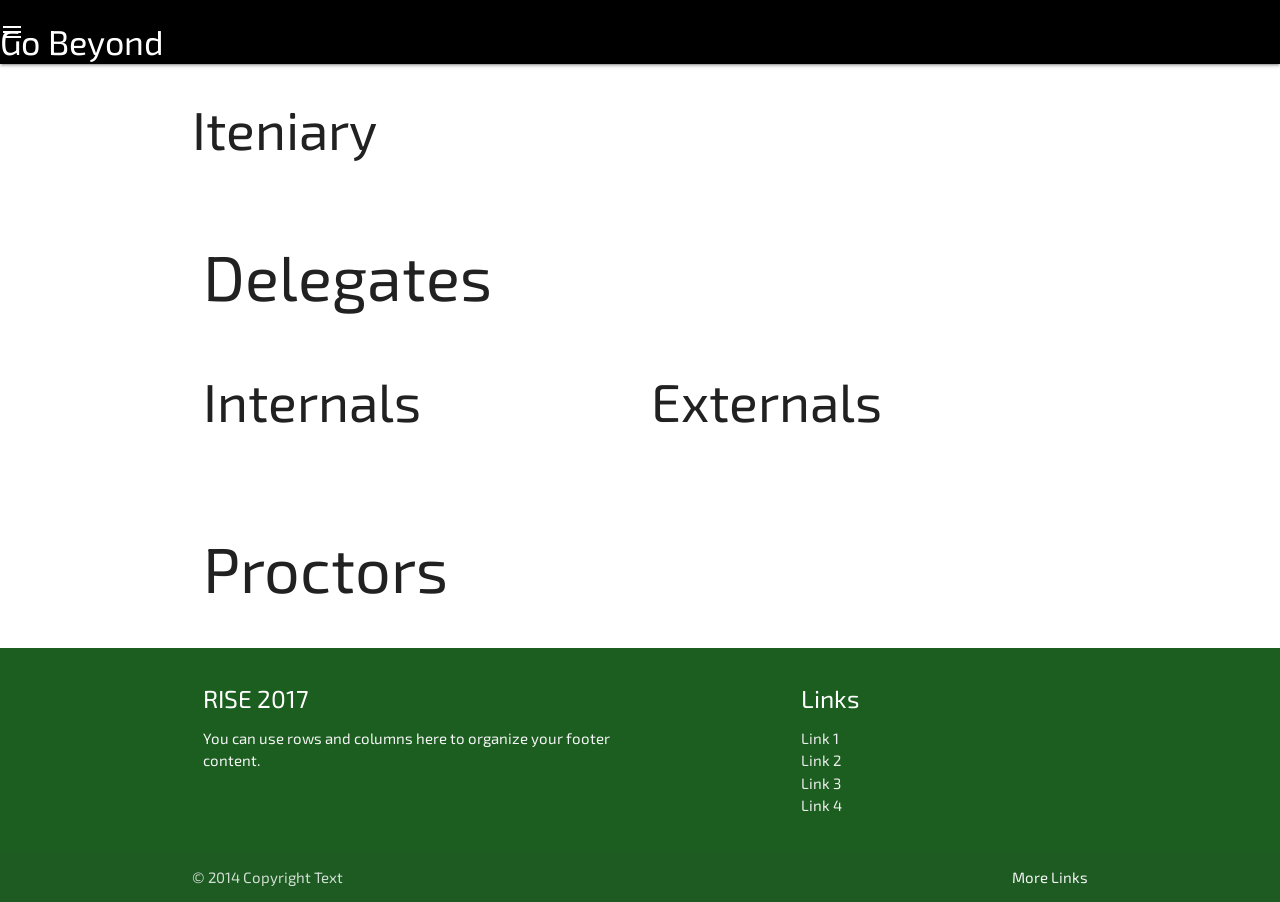
<file: apply.html>
<!DOCTYPE html>
<html lang="en">
  <head>
    <meta charset="utf-8">
    <meta name="viewport" content="width=device-width, initial-scale=1.0" />
    <meta http-equiv="X-UA-Compatible" content="ie=edge"/>
    <!-- Compiled and minified CSS -->
 <link rel="stylesheet" href="https://cdnjs.cloudflare.com/ajax/libs/materialize/0.99.0/css/materialize.min.css">
 <link href="https://fonts.googleapis.com/icon?family=Material+Icons" rel="stylesheet"/>
 <link href="https://fonts.googleapis.com/css?family=Exo+2" rel="stylesheet">
 <link href="https://maxcdn.bootstrapcdn.com/font-awesome/4.7.0/css/font-awesome.min.css" rel="stylesheet"/>
 <link rel="stylesheet" href="assets\css\teamstyles.css"/>

    <title>RISE Website using Materialize</title>
  </head>
  <body>
<!-- NAVBAR PART -->
<nav>
    <div class="nav-wrapper">
      <a href="index.html" class="brand-logo"><span class="logo"> <h4> Go Beyond </h4> </span></a>
      <a href="#" data-activates="mobile-demo" class="button-collapse"><i class="material-icons">menu</i></a>
      <ul class="right hide-on-med-and-down">
        <li><a href="rise17.html">RISE 2017</a></li>
        <li><a href="about.html">About</a></li>
        <li><a href="team.html">Team</a></li>
        <li><a href="sponsors.html">Sponsors</a></li>
        <li><a href="contact.html">Contact</a></li>
        <li><a href="#">Apply Now</a></li>
      </ul>
      <ul class="side-nav" id="mobile-demo">
        <li><a href="rise17.html">RISE 2017</a></li>
        <li><a href="about.html">About</a></li>
        <li><a href="team.html">Team</a></li>
        <li><a href="sponsors.html">Sponsors</a></li>
        <li><a href="contact.html">Contact</a></li>
        <li><a href="#">Apply Now</a></li>
      </ul>
    </div>
  </nav>

  <!-- Exec Team-->
  <div class="container">
    <div class="row">
      <h2>Iteniary</h2>
    </div>
    <div class="row">
      <div class="col l12">
        <h1> Delegates </h1>
      </div>
      <div class="row">
        <div class="col l6">
          <h2> Internals </h2>
        </div>
        <div class="col l6">
          <h2> Externals </h2>
        </div>
      </div>
    </div>
    <div class="row">
      <div class="col 16">
        <h1> Proctors </h1>
      </div>
    </div>
  </div>
</div>



  <!-- FOOTER  -->
  <footer class="page-footer green darken-4">
    <div class="container">
      <div class="row">
        <div class="col l6 s12">
          <h5 class="white-text">RISE 2017</h5>
          <p class="grey-text text-lighten-4">You can use rows and columns here to organize your footer content.</p>
        </div>
        <div class="col l4 offset-l2 s12">
          <h5 class="white-text">Links</h5>
          <ul>
            <li><a class="grey-text text-lighten-3" href="#!">Link 1</a></li>
            <li><a class="grey-text text-lighten-3" href="#!">Link 2</a></li>
            <li><a class="grey-text text-lighten-3" href="#!">Link 3</a></li>
            <li><a class="grey-text text-lighten-3" href="#!">Link 4</a></li>
          </ul>
        </div>
      </div>
    </div>
    <div class="footer-copyright">
      <div class="container">
      © 2014 Copyright Text
      <a class="grey-text text-lighten-4 right" href="#!">More Links</a>
      </div>
    </div>
  </footer>


    <!-- Compiled and minified JavaScript -->
    <script src="https://code.jquery.com/jquery-2.2.4.min.js"></script>
    <script src="https://cdnjs.cloudflare.com/ajax/libs/materialize/0.99.0/js/materialize.min.js"></script>
    <script type="text/javascript" src="assets\js\scripts.js"></script>
  </body>
</html>
</file>
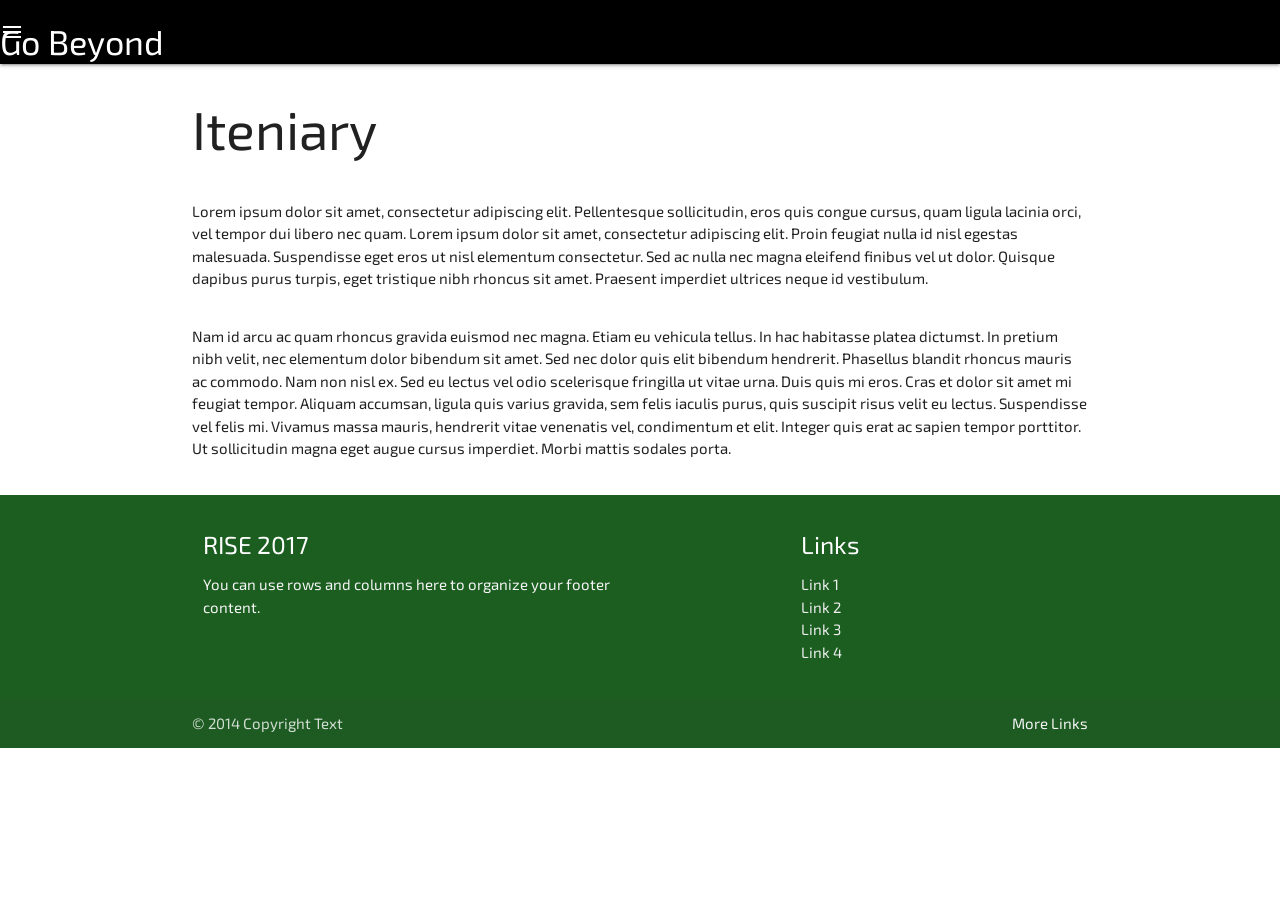
<file: rise17.html>
<!DOCTYPE html>
<html lang="en">
  <head>
    <meta charset="utf-8">
    <meta name="viewport" content="width=device-width, initial-scale=1.0" />
    <meta http-equiv="X-UA-Compatible" content="ie=edge"/>
    <!-- Compiled and minified CSS -->
 <link rel="stylesheet" href="https://cdnjs.cloudflare.com/ajax/libs/materialize/0.99.0/css/materialize.min.css">
 <link href="https://fonts.googleapis.com/icon?family=Material+Icons" rel="stylesheet"/>
 <link href="https://fonts.googleapis.com/css?family=Exo+2" rel="stylesheet">
 <link href="https://maxcdn.bootstrapcdn.com/font-awesome/4.7.0/css/font-awesome.min.css" rel="stylesheet"/>
 <link rel="stylesheet" href="assets\css\teamstyles.css"/>

    <title>RISE Website using Materialize</title>
  </head>
  <body>
<!-- NAVBAR PART -->
<nav>
    <div class="nav-wrapper">
      <a href="index.html" class="brand-logo"><span class="logo"> <h4> Go Beyond </h4> </span></a>
      <a href="#" data-activates="mobile-demo" class="button-collapse"><i class="material-icons">menu</i></a>
      <ul class="right hide-on-med-and-down">
        <li><a href="#">RISE 2017</a></li>
        <li><a href="about.html">About</a></li>
        <li><a href="team.html">Team</a></li>
        <li><a href="sponsors.html">Sponsors</a></li>
        <li><a href="contact.html">Contact</a></li>
        <li><a href="apply.html">Apply Now</a></li>
      </ul>
      <ul class="side-nav" id="mobile-demo">
        <li><a href="#">RISE 2017</a></li>
        <li><a href="about.html">About</a></li>
        <li><a href="team.html">Team</a></li>
        <li><a href="sponsors.html">Sponsors</a></li>
        <li><a href="contact.html">Contact</a></li>
        <li><a href="apply.html">Apply Now</a></li>
      </ul>
    </div>
  </nav>


  <!-- Exec Team-->
  <div class="container">
    <div class="row">
      <h2>Iteniary</h2>
    </div>
    <div class="row">
      <p>
      Lorem ipsum dolor sit amet, consectetur adipiscing elit. Pellentesque sollicitudin,
      eros quis congue cursus, quam ligula lacinia orci, vel tempor dui libero nec quam.
      Lorem ipsum dolor sit amet, consectetur adipiscing elit. Proin feugiat nulla id nisl egestas malesuada.
      Suspendisse eget eros ut nisl elementum consectetur. Sed ac nulla nec magna eleifend finibus vel ut dolor.
      Quisque dapibus purus turpis, eget tristique nibh rhoncus sit amet. Praesent imperdiet ultrices neque id vestibulum.
       </p>
    </div>
    <div class="row">
      <p>
      Nam id arcu ac quam rhoncus gravida euismod nec magna. Etiam eu vehicula tellus.
      In hac habitasse platea dictumst. In pretium nibh velit, nec elementum dolor bibendum sit amet.
      Sed nec dolor quis elit bibendum hendrerit. Phasellus blandit rhoncus mauris ac commodo.
      Nam non nisl ex. Sed eu lectus vel odio scelerisque fringilla ut vitae urna. Duis quis mi eros.
      Cras et dolor sit amet mi feugiat tempor. Aliquam accumsan, ligula quis varius gravida, sem felis iaculis purus,
      quis suscipit risus velit eu lectus. Suspendisse vel felis mi. Vivamus massa mauris, hendrerit vitae venenatis vel,
      condimentum et elit. Integer quis erat ac sapien tempor porttitor. Ut sollicitudin magna eget augue cursus
      imperdiet. Morbi mattis sodales porta.
      </p>
    </div>
  </div>



  <!-- FOOTER  -->
  <footer class="page-footer green darken-4">
    <div class="container">
      <div class="row">
        <div class="col l6 s12">
          <h5 class="white-text">RISE 2017</h5>
          <p class="grey-text text-lighten-4">You can use rows and columns here to organize your footer content.</p>
        </div>
        <div class="col l4 offset-l2 s12">
          <h5 class="white-text">Links</h5>
          <ul>
            <li><a class="grey-text text-lighten-3" href="#!">Link 1</a></li>
            <li><a class="grey-text text-lighten-3" href="#!">Link 2</a></li>
            <li><a class="grey-text text-lighten-3" href="#!">Link 3</a></li>
            <li><a class="grey-text text-lighten-3" href="#!">Link 4</a></li>
          </ul>
        </div>
      </div>
    </div>
    <div class="footer-copyright">
      <div class="container">
      © 2014 Copyright Text
      <a class="grey-text text-lighten-4 right" href="#!">More Links</a>
      </div>
    </div>
  </footer>


    <!-- Compiled and minified JavaScript -->
    <script src="https://code.jquery.com/jquery-2.2.4.min.js"></script>
    <script src="https://cdnjs.cloudflare.com/ajax/libs/materialize/0.99.0/js/materialize.min.js"></script>
    <script type="text/javascript" src="assets\js\scripts.js"></script>
  </body>
</html>
</file>
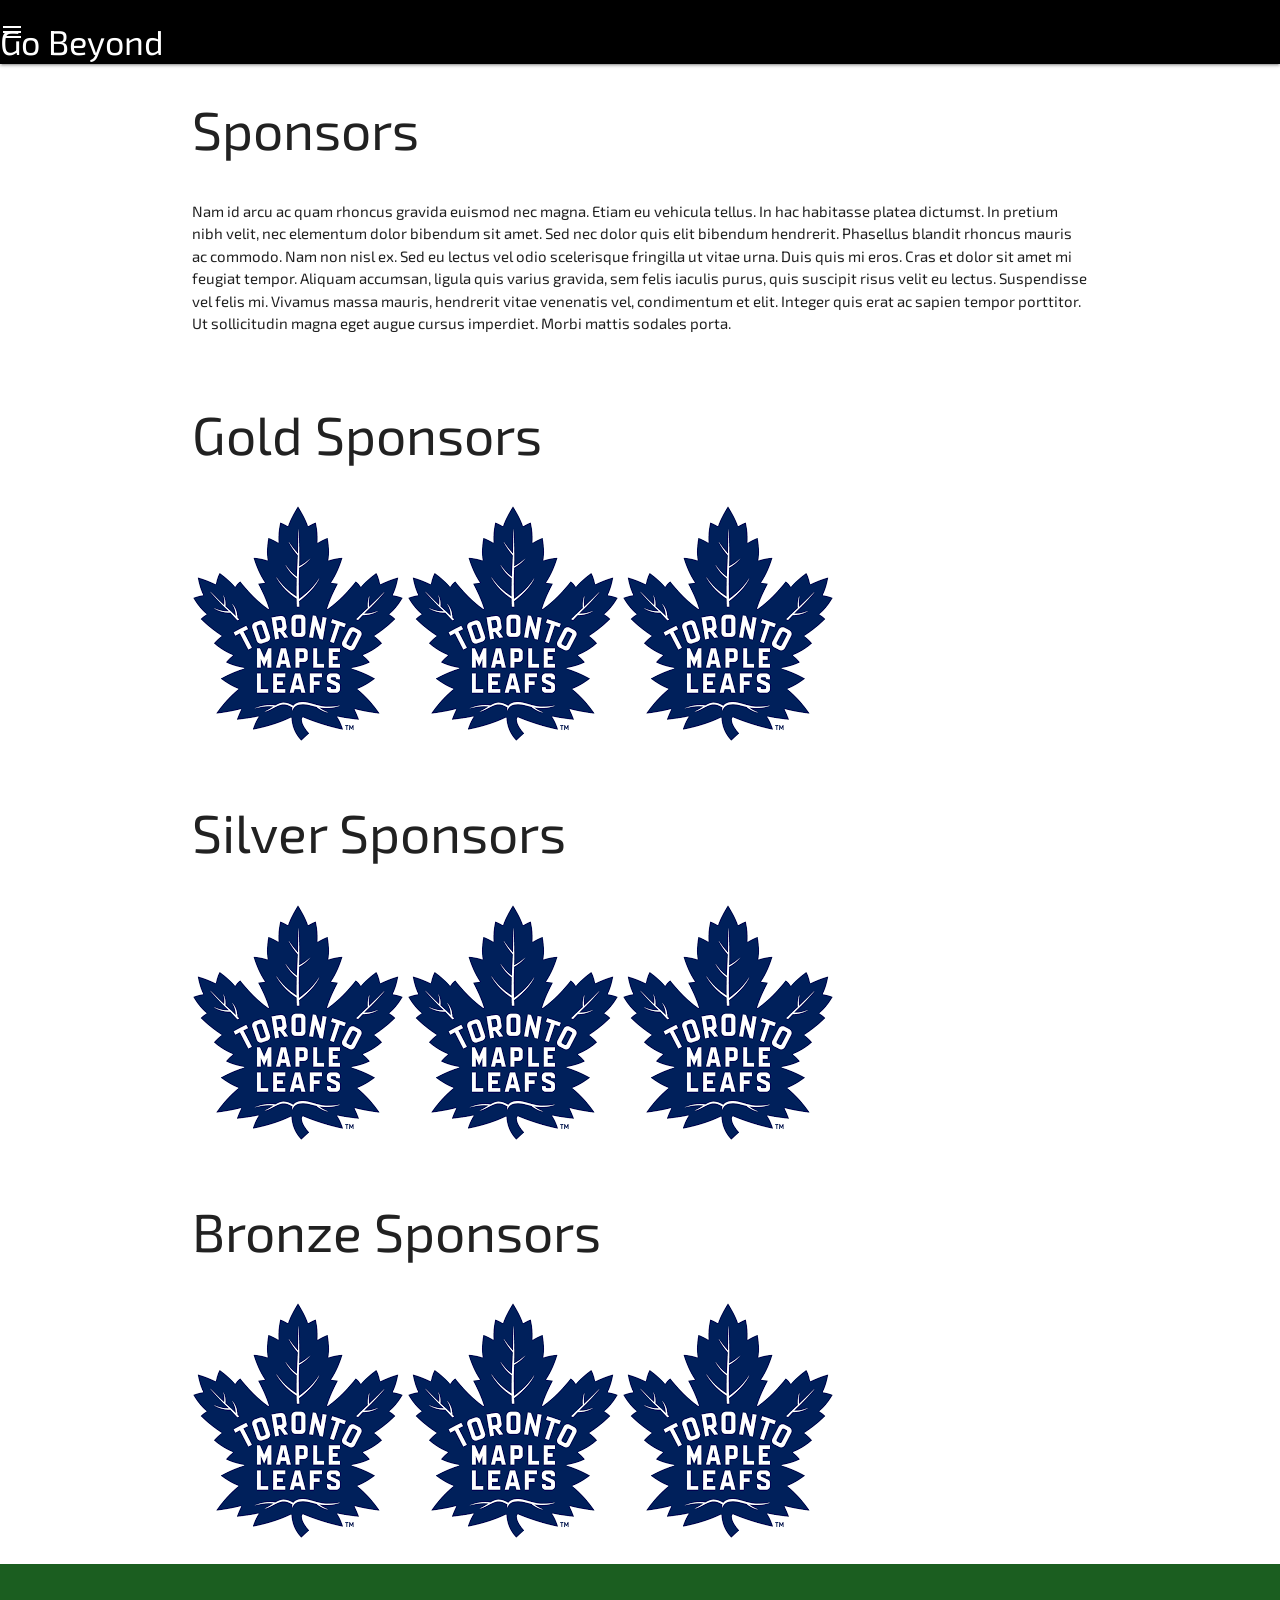
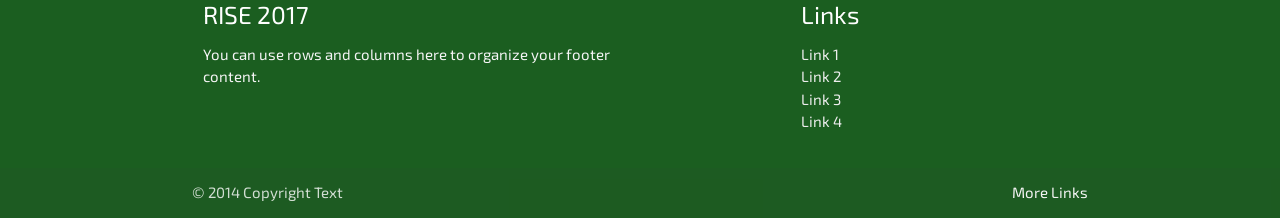
<file: sponsors.html>
<!DOCTYPE html>
<html lang="en">
  <head>
    <meta charset="utf-8">
    <meta name="viewport" content="width=device-width, initial-scale=1.0" />
    <meta http-equiv="X-UA-Compatible" content="ie=edge"/>
    <!-- Compiled and minified CSS -->
 <link rel="stylesheet" href="https://cdnjs.cloudflare.com/ajax/libs/materialize/0.99.0/css/materialize.min.css">
 <link href="https://fonts.googleapis.com/icon?family=Material+Icons" rel="stylesheet"/>
 <link href="https://fonts.googleapis.com/css?family=Exo+2" rel="stylesheet">
 <link href="https://maxcdn.bootstrapcdn.com/font-awesome/4.7.0/css/font-awesome.min.css" rel="stylesheet"/>
 <link rel="stylesheet" href="assets\css\styles.css"/>

    <title>RISE Website using Materialize</title>
  </head>
  <body>
<!-- NAVBAR PART -->
<nav>
    <div class="nav-wrapper">
      <a href="index.html" class="brand-logo"><span class="logo"> <h4> Go Beyond </h4> </span></a>
      <a href="#" data-activates="mobile-demo" class="button-collapse"><i class="material-icons">menu</i></a>
      <ul class="right hide-on-med-and-down">
        <li><a href="rise17.html">RISE 2017</a></li>
        <li><a href="about.html">About</a></li>
        <li><a href="team.html">Team</a></li>
        <li><a href="#">Sponsors</a></li>
        <li><a href="contact.html">Contact</a></li>
        <li><a href="apply.html">Apply Now</a></li>
      </ul>
      <ul class="side-nav" id="mobile-demo">
        <li><a href="#">RISE 2017</a></li>
        <li><a href="about.html">About</a></li>
        <li><a href="team.html">Team</a></li>
        <li><a href="#">Sponsors</a></li>
        <li><a href="contact.html">Contact</a></li>
        <li><a href="apply.html">Apply Now</a></li>
      </ul>
    </div>
  </nav>

  <!-- Sponsors Description -->
  <div class="container">
    <div class="row">
      <h2>Sponsors</h2>
    </div>
    <div class="row">
      <p>
      Nam id arcu ac quam rhoncus gravida euismod nec magna. Etiam eu vehicula tellus.
      In hac habitasse platea dictumst. In pretium nibh velit, nec elementum dolor bibendum sit amet.
      Sed nec dolor quis elit bibendum hendrerit. Phasellus blandit rhoncus mauris ac commodo.
      Nam non nisl ex. Sed eu lectus vel odio scelerisque fringilla ut vitae urna. Duis quis mi eros.
      Cras et dolor sit amet mi feugiat tempor. Aliquam accumsan, ligula quis varius gravida, sem felis iaculis purus,
      quis suscipit risus velit eu lectus. Suspendisse vel felis mi. Vivamus massa mauris, hendrerit vitae venenatis vel,
      condimentum et elit. Integer quis erat ac sapien tempor porttitor. Ut sollicitudin magna eget augue cursus
      imperdiet. Morbi mattis sodales porta.
      </p>
    </div>
  </div>

  <!-- Gold Sponsors -->
  <div class="container">
    <div class="row">
      <h2>Gold Sponsors</h2>
    </div>
    <div class="row">
      <img src="assets\img\sponsor.png"/>
      <img src="assets\img\sponsor.png"/>
      <img src="assets\img\sponsor.png"/>
    </div>
  </div>

  <!-- Silver Sponsors -->
  <div class="container">
    <div class="row">
      <h2>Silver Sponsors</h2>
    </div>
    <div class="row">
      <img src="assets\img\sponsor.png"/>
      <img src="assets\img\sponsor.png"/>
      <img src="assets\img\sponsor.png"/>
    </div>
  </div>

  <!-- Bronze Sponsors -->
  <div class="container">
    <div class="row">
      <h2>Bronze Sponsors</h2>
    </div>
    <div class="row">
      <img src="assets\img\sponsor.png"/>
      <img src="assets\img\sponsor.png"/>
      <img src="assets\img\sponsor.png"/>
    </div>
  </div>


  <!-- FOOTER  -->
  <footer class="page-footer green darken-4">
    <div class="container">
      <div class="row">
        <div class="col l6 s12">
          <h5 class="white-text">RISE 2017</h5>
          <p class="grey-text text-lighten-4">You can use rows and columns here to organize your footer content.</p>
        </div>
        <div class="col l4 offset-l2 s12">
          <h5 class="white-text">Links</h5>
          <ul>
            <li><a class="grey-text text-lighten-3" href="#!">Link 1</a></li>
            <li><a class="grey-text text-lighten-3" href="#!">Link 2</a></li>
            <li><a class="grey-text text-lighten-3" href="#!">Link 3</a></li>
            <li><a class="grey-text text-lighten-3" href="#!">Link 4</a></li>
          </ul>
        </div>
      </div>
    </div>
    <div class="footer-copyright">
      <div class="container">
      © 2014 Copyright Text
      <a class="grey-text text-lighten-4 right" href="#!">More Links</a>
      </div>
    </div>
  </footer>


    <!-- Compiled and minified JavaScript -->
    <script src="https://code.jquery.com/jquery-2.2.4.min.js"></script>
    <script src="https://cdnjs.cloudflare.com/ajax/libs/materialize/0.99.0/js/materialize.min.js"></script>
    <script type="text/javascript" src="assets\js\scripts.js"></script>
  </body>
</html>
</file>
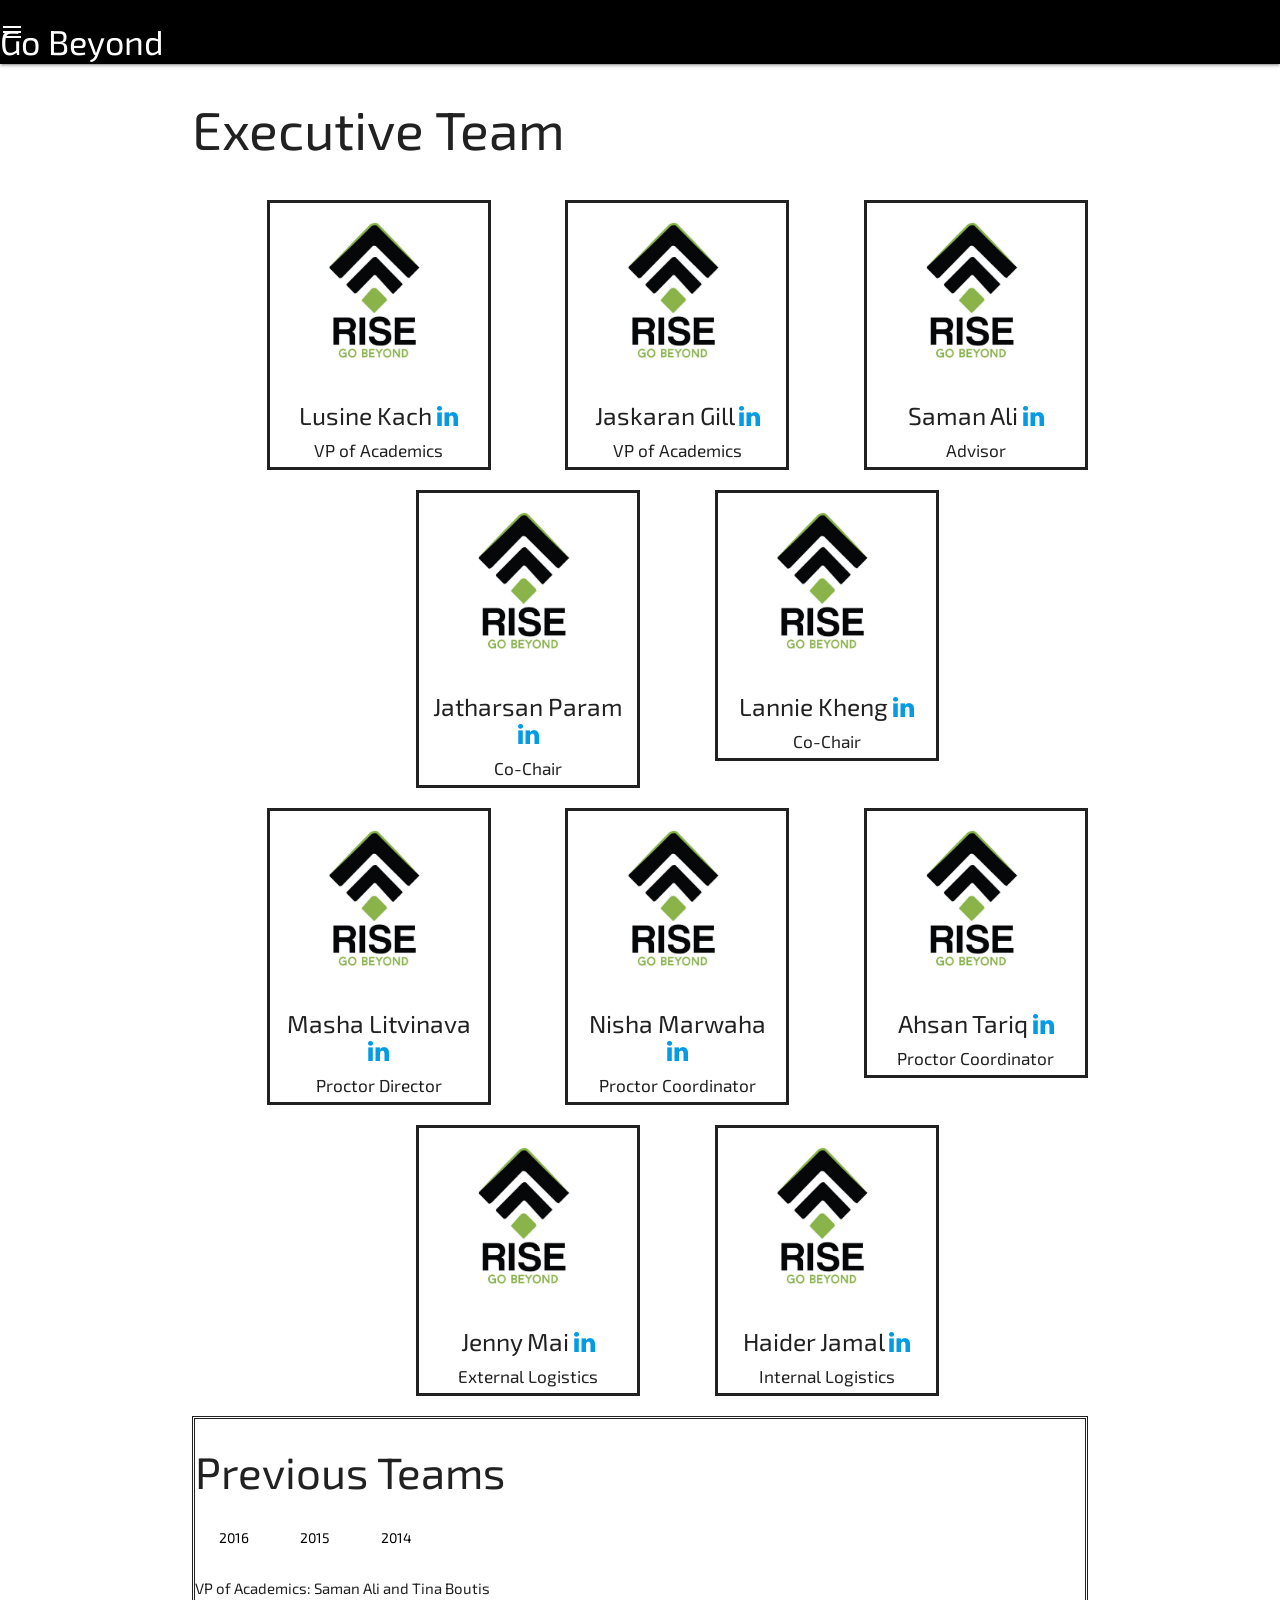
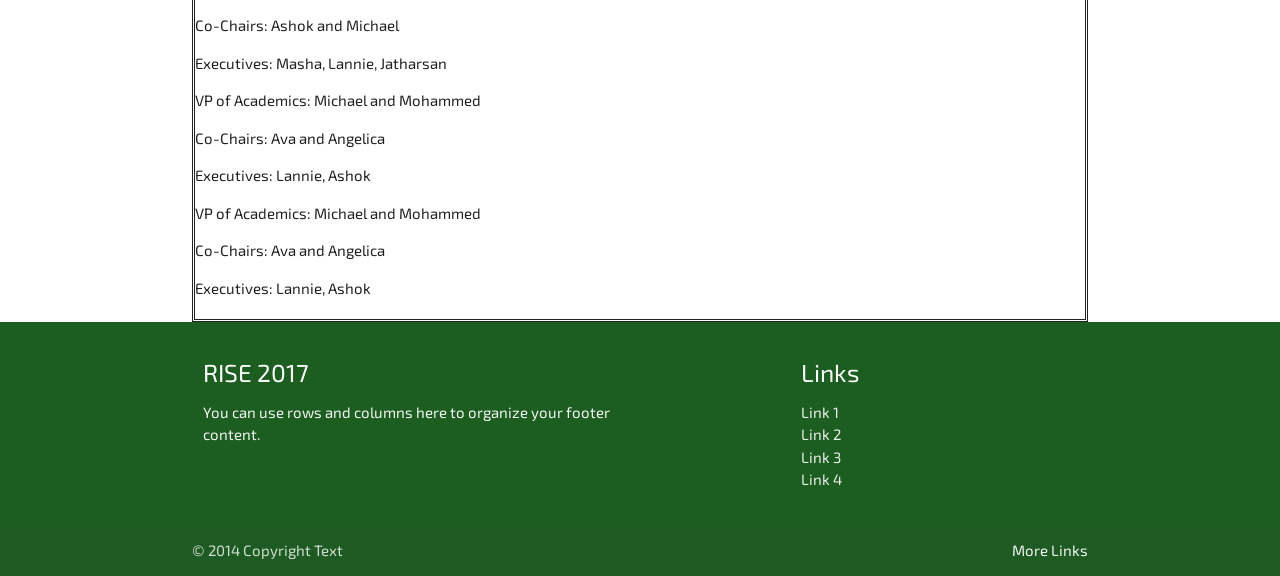
<file: team.html>
<!DOCTYPE html>
<html lang="en">
  <head>
    <meta charset="utf-8">
    <meta name="viewport" content="width=device-width, initial-scale=1.0" />
    <meta http-equiv="X-UA-Compatible" content="ie=edge"/>
    <!-- Compiled and minified CSS -->
 <link rel="stylesheet" href="https://cdnjs.cloudflare.com/ajax/libs/materialize/0.99.0/css/materialize.min.css">
 <link href="https://fonts.googleapis.com/icon?family=Material+Icons" rel="stylesheet"/>
 <link href="https://fonts.googleapis.com/css?family=Exo+2" rel="stylesheet">
 <link href="https://maxcdn.bootstrapcdn.com/font-awesome/4.7.0/css/font-awesome.min.css" rel="stylesheet"/>
 <link rel="stylesheet" href="assets\css\teamstyles.css"/>

    <title>RISE Website using Materialize</title>
  </head>
  <body>
<!-- NAVBAR PART -->
<nav>
    <div class="nav-wrapper">
      <a href="index.html" class="brand-logo"><span class="logo"> <h4> Go Beyond </h4> </span></a>
      <a href="#" data-activates="mobile-demo" class="button-collapse"><i class="material-icons">menu</i></a>
      <ul class="right hide-on-med-and-down">
        <li><a href="rise17.html">RISE 2017</a></li>
        <li><a href="about.html">About</a></li>
        <li><a href="#">Team</a></li>
        <li><a href="sponsors.html">Sponsors</a></li>
        <li><a href="contact.html">Contact</a></li>
        <li><a href="apply.html">Apply Now</a></li>
      </ul>
      <ul class="side-nav" id="mobile-demo">
        <li><a href="rise17.html">RISE 2017</a></li>
        <li><a href="about.html">About</a></li>
        <li><a href="#">Team</a></li>
        <li><a href="sponsors.html">Sponsors</a></li>
        <li><a href="contact.html">Contact</a></li>
        <li><a href="apply.html">Apply Now</a></li>
      </ul>
    </div>
  </nav>

  <!-- Exec Team-->
  <div class="container">
    <div class="row">
      <h2>Executive Team</h2>
    </div>
    <div class="row">
      <div class="col l3 offset-l1 m12 s12 exec">
        <img src="assets\img\rise.jpg" class="execphoto"/>
        <div>
          <h5 class="center-align valign">
            Lusine Kach
            <a href="#"><i class="fa fa-linkedin"></i></a>
          </h5>
        </div>
        <h6 class="center-align valign">VP of Academics </h6>
      </div>
      <div class="col l3 offset-l1 m12 s12 exec">
        <img src="assets\img\rise.jpg" class="execphoto"/>
        <div>
          <h5 class="center-align valign">
            Jaskaran Gill
            <a href="#"><i class="fa fa-linkedin"></i></a>
          </h5>
        </div>
        <h6 class="center-align valign">VP of Academics </h6>
      </div>
      <div class="col l3 offset-l1 m12 s12 exec">
        <img src="assets\img\rise.jpg" class="execphoto"/>
        <div>
          <h5 class="center-align valign">
            Saman Ali
            <a href="#"><i class="fa fa-linkedin"></i></a>
          </h5>
        </div>
        <h6 class="center-align valign"> Advisor </h6>
      </div>
    </div>
    <div class="row">
      <div class="col l3 offset-l3 m12 s12 exec">
        <img src="assets\img\rise.jpg" class="execphoto"/>
        <div>
          <h5 class="center-align valign">
            Jatharsan Param
            <a href="https://www.linkedin.com/in/jparam05/"><i class="fa fa-linkedin"></i></a>
          </h5>
        </div>
        <h6 class="center-align valign"> Co-Chair </h6>
      </div>
      <div class="col l3 offset-l1 m12 s12 exec">
        <img src="assets\img\rise.jpg" class="execphoto"/>
        <div>
          <h5 class="center-align valign">
            Lannie Kheng
            <a href="#"><i class="fa fa-linkedin"></i></a>
          </h5>
        </div>
        <h6 class="center-align valign"> Co-Chair </h6>
      </div>
    </div>
    <div class="row">
      <div class="col l3 offset-l1 m12 s12 exec">
        <img src="assets\img\rise.jpg" class="execphoto"/>
        <div>
          <h5 class="center-align valign">
            Masha Litvinava
            <a href="#"><i class="fa fa-linkedin"></i></a>
          </h5>
        </div>
        <h6 class="center-align valign"> Proctor Director </h6>
      </div>
      <div class="col l3 offset-l1 m12 s12 exec">
        <img src="assets\img\rise.jpg" class="execphoto"/>
        <div>
          <h5 class="center-align valign">
            Nisha Marwaha
            <a href="#"><i class="fa fa-linkedin"></i></a>
          </h5>
        </div>
        <h6 class="center-align valign"> Proctor Coordinator </h6>
      </div>
      <div class="col l3 offset-l1 m12 s12 exec">
        <img src="assets\img\rise.jpg" class="execphoto"/>
        <div>
          <h5 class="center-align valign">
            Ahsan Tariq
            <a href="#"><i class="fa fa-linkedin"></i></a>
          </h5>
        </div>
        <h6 class="center-align valign"> Proctor Coordinator </h6>
      </div>
    </div>
    <div class="row">
      <div class="col l3 offset-l3 m12 s12 exec">
        <img src="assets\img\rise.jpg" class="execphoto"/>
        <div>
          <h5 class="center-align valign">
            Jenny Mai
            <a href="#"><i class="fa fa-linkedin"></i></a>
          </h5>
        </div>
        <h6 class="center-align valign"> External Logistics </h6>
      </div>
      <div class="col l3 offset-l1 m12 s12 exec">
        <img src="assets\img\rise.jpg" class="execphoto"/>
        <div>
          <h5 class="center-align valign">
            Haider Jamal
            <a href="#"><i class="fa fa-linkedin"></i></a>
          </h5>
        </div>
        <h6 class="center-align valign"> Internal Logistics </h6>
      </div>
    </div>
  </div>

<!-- Previous -->
<div class="container previous">
  <h3>Previous Teams</h3>
  <ul id="tabs-swipe-demo" class="tabs">
    <li class="tab col s3"><a href="#test-swipe-1">2016</a></li>
    <li class="tab col s3"><a class="active" href="#test-swipe-2">2015</a></li>
    <li class="tab col s3"><a href="#test-swipe-3">2014</a></li>
  </ul>
  <div id="test-swipe-1" class="col s12">
    <p> VP of Academics: Saman Ali and Tina Boutis </p>
    <p> Co-Chairs: Ashok and Michael </p>
    <p> Executives: Masha, Lannie, Jatharsan </p>
  </div>
  <div id="test-swipe-2" class="col s12">
    <p> VP of Academics: Michael and Mohammed </p>
    <p> Co-Chairs: Ava and Angelica </p>
    <p> Executives: Lannie, Ashok </p>
  </div>
  <div id="test-swipe-3" class="col s12">
    <p> VP of Academics: Michael and Mohammed </p>
    <p> Co-Chairs: Ava and Angelica </p>
    <p> Executives: Lannie, Ashok </p>
  </div>
</div>




  <!-- FOOTER  -->
  <footer class="page-footer green darken-4">
    <div class="container">
      <div class="row">
        <div class="col l6 s12">
          <h5 class="white-text">RISE 2017</h5>
          <p class="grey-text text-lighten-4">You can use rows and columns here to organize your footer content.</p>
        </div>
        <div class="col l4 offset-l2 s12">
          <h5 class="white-text">Links</h5>
          <ul>
            <li><a class="grey-text text-lighten-3" href="#!">Link 1</a></li>
            <li><a class="grey-text text-lighten-3" href="#!">Link 2</a></li>
            <li><a class="grey-text text-lighten-3" href="#!">Link 3</a></li>
            <li><a class="grey-text text-lighten-3" href="#!">Link 4</a></li>
          </ul>
        </div>
      </div>
    </div>
    <div class="footer-copyright">
      <div class="container">
      © 2014 Copyright Text
      <a class="grey-text text-lighten-4 right" href="#!">More Links</a>
      </div>
    </div>
  </footer>


    <!-- Compiled and minified JavaScript -->
    <script src="https://code.jquery.com/jquery-2.2.4.min.js"></script>
    <script src="https://cdnjs.cloudflare.com/ajax/libs/materialize/0.99.0/js/materialize.min.js"></script>
    <script type="text/javascript" src="assets\js\scripts.js"></script>
  </body>
</html>
</file>
